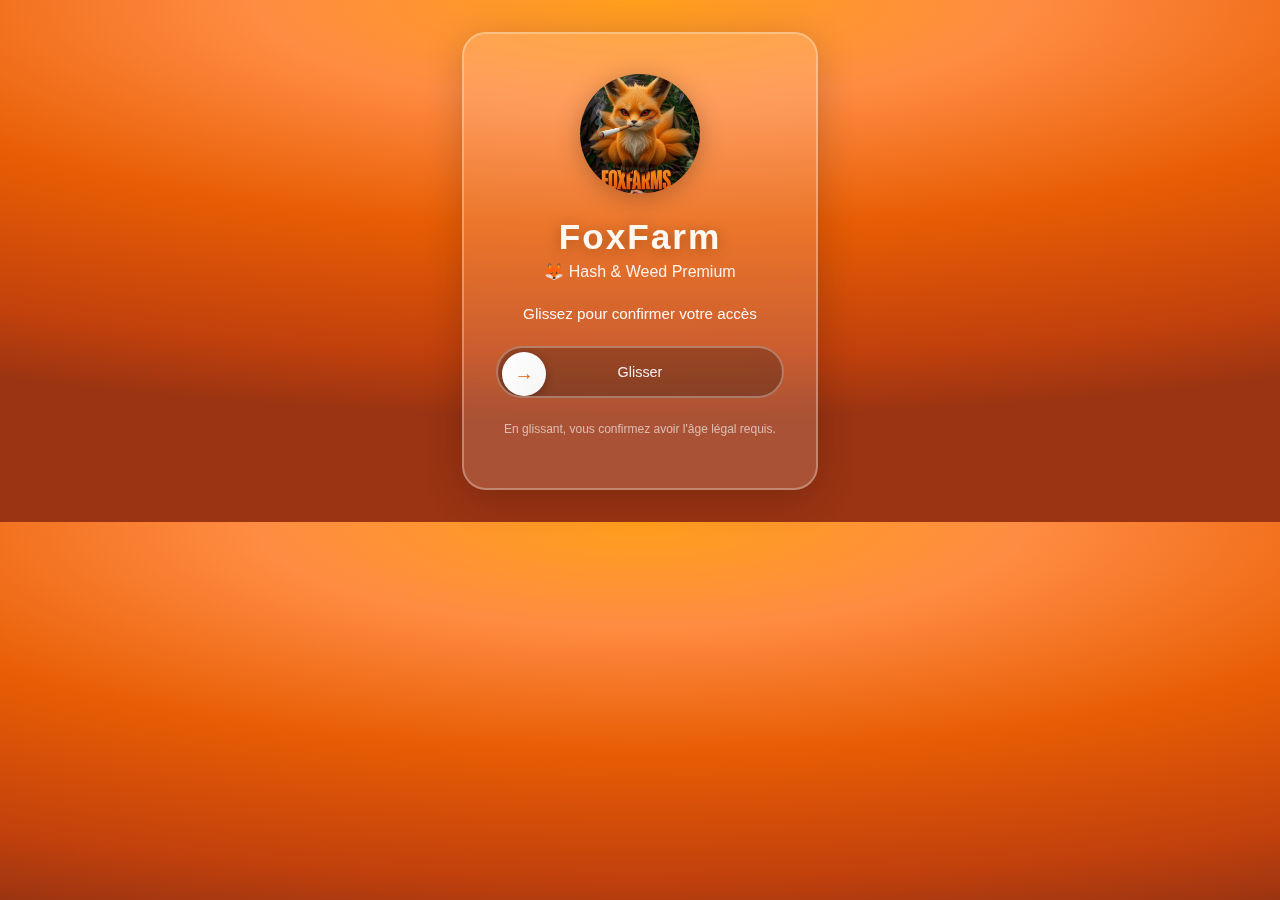
<file: index.html>
<!DOCTYPE html>
<html lang="fr">

<head>
  <script>
    if (!localStorage.getItem('foxfarm_verified')) {
      window.location.replace('verification.html');
    }
  </script>
  <meta charset="UTF-8">
  <meta name="robots" content="noindex, nofollow">
  <meta name="viewport" content="width=device-width, initial-scale=1.0">
  <title>FoxFarm 🦊 | Hash & Weed Premium</title>

  <!-- Styles -->
  <link rel="stylesheet" href="assets/css/style.css">
  <link rel="stylesheet" href="https://cdnjs.cloudflare.com/ajax/libs/animate.css/4.1.1/animate.min.css" />
  <script src="https://telegram.org/js/telegram-web-app.js"></script>
</head>

<body>
  <!-- HEADER / HERO -->
  <header class="hero">
    <img src="assets/images/a7f2e9d1.jpg" alt="FoxFarm" class="logo animate__animated animate__fadeInDown">
    <h1 class="hero-title animate__animated animate__fadeInDown">FoxFarm 🦊</h1>
    <p class="hero-slogan animate__animated animate__fadeInUp animate__delay-1s">Qualité premium • Discrétion garantie • Livraison rapide</p>
    <p class="hero-subtitle animate__animated animate__fadeInUp animate__delay-1s"> Hash 🇲🇦, Weed 🇺🇸 et produits d'exception du monde entier 🌍 — commandes simples, livraison discrète.<br>
      Parcours le catalogue, fais ton choix en toute sérénité… le plus dur sera de te décider 😉 </p>
    <b><p class="hero-subtitle animate__animated animate__fadeInUp animate__delay-1s"> <i> Discrétion et sécurité absolues 🔒 — tu es entre de bonnes mains.</i> </p></b>
    <h1 class="hero-promo animate__animated animate__fadeInDown"> Produits en promo 🎯 </h1>
    <p class="animate__animated animate__fadeInUp animate__delay-1s"> Profite des meilleurs plans avant qu’il ne reste
      plus que les regrets 😉💰 </p>

  </header>

  <!-- NOUVEAUTÉS -->
  <section class="nouveautes">
    <h2 class="nouveautes-title">🆕 Nouveautés</h2>
    <div class="nouveautes-content">
      <img src="assets/images/b8c3d4e5.jpg" alt="Nouveautés FoxFarm" class="nouveautes-image" id="nouveautes-img" tabindex="0">
    </div>
  </section>

  <!-- Lightbox image agrandie -->
  <div class="lightbox" id="lightbox" aria-hidden="true">
    <div class="lightbox-overlay"></div>
    <div class="lightbox-content">
      <button class="lightbox-close" aria-label="Fermer">×</button>
      <img src="assets/images/b8c3d4e5.jpg" alt="Nouveautés FoxFarm - vue agrandie" class="lightbox-image">
    </div>
  </div>

  <!-- FILTRES -->
  <div class="filter">
    <div class="filter-row">
      <label for="categories">Catégorie :</label>
      <select id="categories">
        <option value="all">Toutes</option>
        <option value="hash">Hash</option>
        <option value="weed">Weed</option>
        <option value="festifs">Festifs</option>
      </select>
    </div>

    <div class="filter-row">
      <label for="gamme">Gamme :</label>
      <select id="gamme">
        <option value="all">Toutes</option>
        <option value="dry">Dry</option>
        <option value="x3">X3</option>
        <option value="static">Static</option>
        <option value="frozen_sift">Frozen sift</option>
        <option value="fresh_frozen">Fresh Frozen</option>
        <option value="jaune_mousseaux">Jaune mousseaux</option>
        <option value="rosin">Rosin</option>
        <option value="wax">Wax</option>
        <option value="wpff">Wpff</option>
        <option value="piatella">Piatella</option>
        <option value="caliplates">Caliplates</option>
        <option value="edibales">Edibles</option>
        <option value="weed_us">Weed US</option>
        <option value="weed_es">Weed ES</option>
        <option value="weed_nl">Weed NL</option>
        <option value="coke_ecaille">Coke ecaille</option>
      </select>
    </div>
  </div>

  <!-- MENU BURGERS -->
  <main id="menu" class="menu-grid">
    <!-- Les cartes seront injectées par script.js -->
  </main>

  <!-- Scripts -->
  <script src="https://code.jquery.com/jquery-3.7.0.min.js"></script>
  <script src="assets/js/telegram.js"></script>
  <script src="assets/js/script.js"></script>
  <script>
    (function() {
      const img = document.getElementById('nouveautes-img');
      const lightbox = document.getElementById('lightbox');
      const overlay = lightbox.querySelector('.lightbox-overlay');
      const closeBtn = lightbox.querySelector('.lightbox-close');

      function openLightbox() {
        lightbox.classList.remove('is-closing');
        lightbox.classList.add('is-open');
        lightbox.setAttribute('aria-hidden', 'false');
        document.body.style.overflow = 'hidden';
      }

      function closeLightbox() {
        lightbox.classList.add('is-closing');
        setTimeout(function() {
          lightbox.classList.remove('is-open', 'is-closing');
          lightbox.setAttribute('aria-hidden', 'true');
          document.body.style.overflow = '';
        }, 300);
      }

      if (img) {
        img.addEventListener('click', openLightbox);
        img.addEventListener('keydown', function(e) {
          if (e.key === 'Enter' || e.key === ' ') {
            e.preventDefault();
            openLightbox();
          }
        });
      }
      overlay.addEventListener('click', closeLightbox);
      closeBtn.addEventListener('click', closeLightbox);
      document.addEventListener('keydown', function(e) {
        if (e.key === 'Escape' && lightbox.classList.contains('is-open')) {
          closeLightbox();
        }
      });
    })();
  </script>
</body>

</html>
</file>
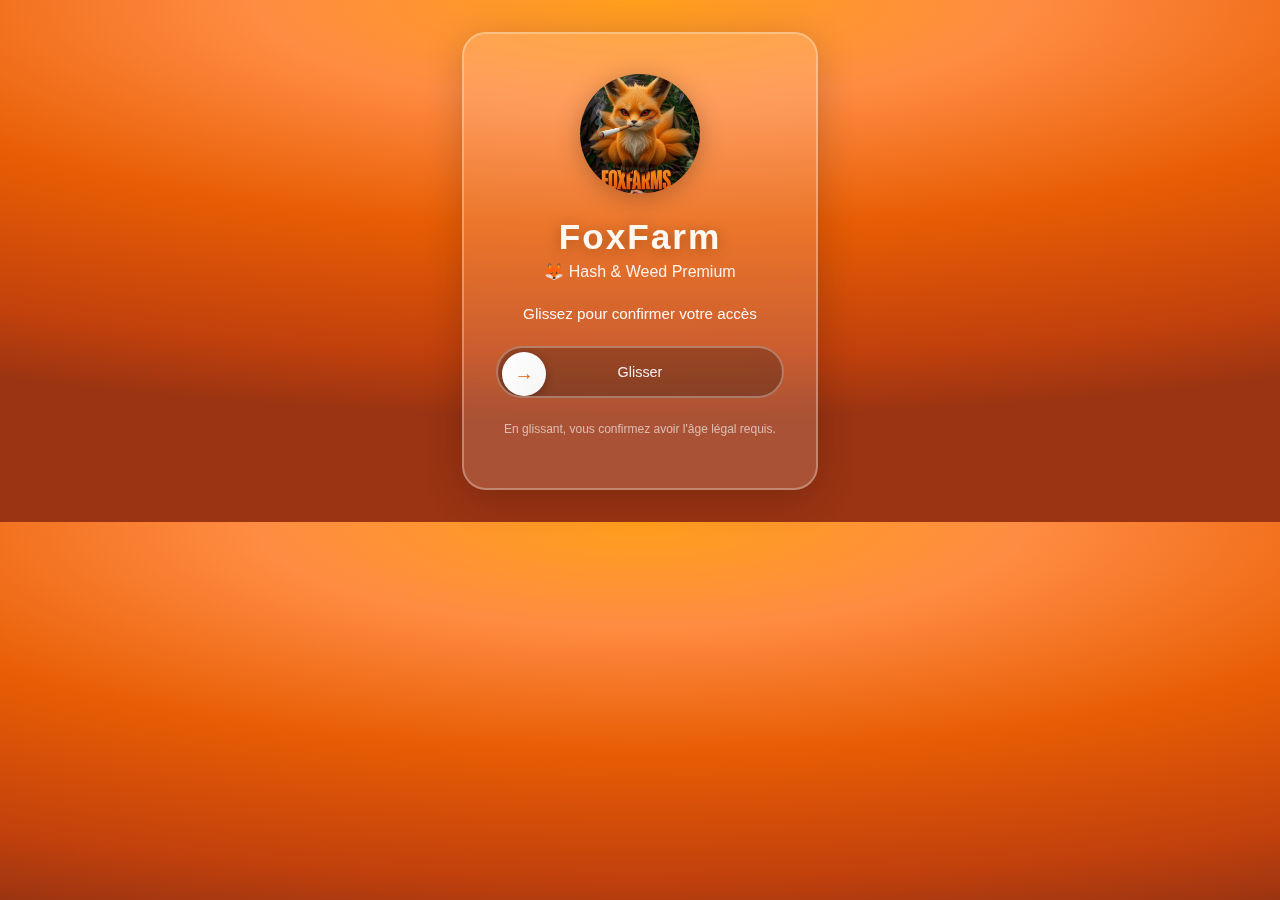
<file: burger.html>
<!DOCTYPE html>
<html lang="fr">
<head>
  <script>
    if (!localStorage.getItem('foxfarm_verified')) {
      var returnUrl = 'burger.html' + (window.location.search || '');
      window.location.replace('verification.html?return=' + encodeURIComponent(returnUrl));
    }
  </script>
  <meta charset="UTF-8">
  <meta name="robots" content="noindex, nofollow">
  <meta name="viewport" content="width=device-width, initial-scale=1.0, viewport-fit=cover">
  <meta name="theme-color" content="#e85d04">
  <title>Détails Produit — FoxFarm</title>
  <link rel="stylesheet" href="assets/css/style-burger-details.css">
  <link rel="stylesheet" href="https://cdnjs.cloudflare.com/ajax/libs/animate.css/4.1.1/animate.min.css"/>
  <script src="https://telegram.org/js/telegram-web-app.js"></script>
</head>
<body>
  <header class="burger-header">
    <a href="index.html" id="btnRetour" class="btn-retour animate__animated animate__fadeInDown">
      <span>←</span> Retour
    </a>
    <img src="assets/images/a7f2e9d1.jpg" alt="FoxFarm" class="burger-logo">
    <div class="burger-header-spacer"></div>
  </header>
  <main id="burger-detail" class="burger-detail-card">
    <!-- Le contenu sera injecté par detail.js -->
  </main>

  <!-- Lightbox pour voir images/vidéos en détail -->
  <div class="media-lightbox" id="media-lightbox" aria-hidden="true">
    <div class="media-lightbox-overlay"></div>
    <div class="media-lightbox-content">
      <button class="media-lightbox-close" aria-label="Fermer">×</button>
      <div class="media-lightbox-body">
        <img class="media-lightbox-img" src="" alt="">
        <video class="media-lightbox-video" controls playsinline></video>
      </div>
    </div>
  </div>

  <script src="https://code.jquery.com/jquery-3.7.0.min.js"></script>
  <script src="assets/js/detail.js"></script>
  <script src="https://telegram.org/js/telegram-web-app.js"></script>
  <script src="assets/js/telegram.js"></script>
</body>
</html>
</file>
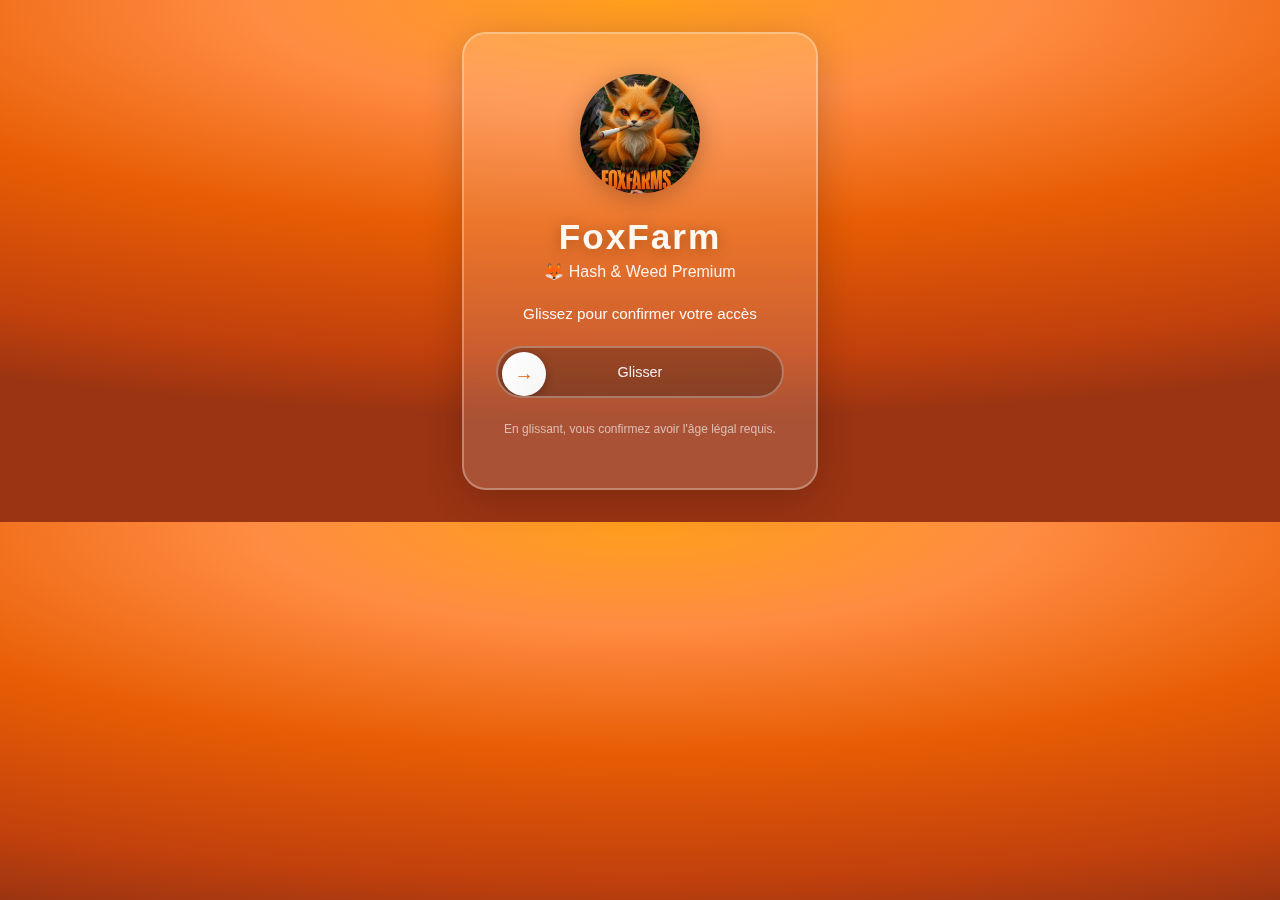
<file: verification.html>
<!DOCTYPE html>
<html lang="fr">

<head>
  <meta charset="UTF-8">
  <meta name="robots" content="noindex, nofollow">
  <meta name="viewport" content="width=device-width, initial-scale=1.0, viewport-fit=cover">
  <meta name="theme-color" content="#e85d04">
  <title>Vérification — FoxFarm 🦊</title>
  <link rel="stylesheet" href="assets/css/verification.css">
  <script src="https://telegram.org/js/telegram-web-app.js"></script>
</head>

<body>
  <div class="verification-page">
    <div class="verification-card">
      <img src="assets/images/a7f2e9d1.jpg" alt="FoxFarm" class="verification-logo">
      <h1 class="verification-title">FoxFarm</h1>
      <p class="verification-subtitle">🦊 Hash & Weed Premium</p>
      <p class="verification-text">Glissez pour confirmer votre accès</p>

      <div class="verification-slider">
        <div class="slider-track">
          <div class="slider-thumb" id="slider-thumb">
            <span class="slider-arrow">→</span>
          </div>
          <span class="slider-label" id="slider-label">Glisser</span>
        </div>
      </div>

      <p class="verification-disclaimer">En glissant, vous confirmez avoir l'âge légal requis.</p>
    </div>
  </div>

  <script src="assets/js/verification.js"></script>
</body>

</html>
</file>
<file: assets/css/style.css>
/* ------------------ GLOBAL ------------------ */
html {
  scroll-behavior: smooth;
  -webkit-text-size-adjust: 100%;
}

body {
  margin: 0;
  padding: env(safe-area-inset-top) env(safe-area-inset-right) env(safe-area-inset-bottom) env(safe-area-inset-left);
  font-family: 'Poppins', sans-serif;
  background: radial-gradient(ellipse 120% 80% at 50% 0%, #ff9f1c 0%, #ff8c42 25%, #e85d04 55%, #c2410c 85%, #9a3412 100%);
  color: #fff8f0;
  text-align: center;
  overflow-x: hidden;
  min-height: 100vh;
  min-height: -webkit-fill-available;
  -webkit-tap-highlight-color: rgba(255, 140, 66, 0.3);
}

h1, h2, h3 {
  margin: 0.5em 0;
}

select, button {
  font-family: inherit;
  border-radius: 8px;
  touch-action: manipulation;
  -webkit-tap-highlight-color: rgba(255, 140, 66, 0.3);
}

/* ------------------ HEADER ------------------ */
.hero {
  padding: 2.5rem 1rem;
  display: flex;
  flex-direction: column;
  align-items: center;
  justify-content: center;
  background: linear-gradient(180deg, rgba(255,255,255,0.12) 0%, rgba(0,0,0,0.15) 100%);
  border-bottom: 2px solid rgba(255, 255, 255, 0.2);
  box-shadow: 0 0 30px rgba(255, 140, 66, 0.2);
}

.logo {
  width: 150px;
  border-radius: 50%;
  margin-bottom: 1rem;
  box-shadow: 0 0 30px rgba(255, 255, 255, 0.35), 0 4px 20px rgba(0, 0, 0, 0.2);
  transition: transform 0.4s ease, box-shadow 0.4s ease;
}

.logo:hover {
  transform: scale(1.05) rotate(4deg);
  box-shadow: 0 0 45px rgba(255, 255, 255, 0.5), 0 6px 25px rgba(0, 0, 0, 0.25);
}

.hero-title {
  font-size: 2.3rem;
  color: #fff8f0;
  text-shadow: 0 2px 10px rgba(0, 0, 0, 0.3), 0 0 20px rgba(255, 255, 255, 0.2);
  letter-spacing: 1px;
}

.hero-slogan {
  font-size: 1rem;
  color: rgba(255, 255, 255, 0.95);
  letter-spacing: 2px;
  text-transform: uppercase;
  margin: 0.3rem 0 1rem 0;
  font-weight: 600;
}

.hero-promo {
  font-size: 2.3rem;
  color: #fff8f0;
  text-shadow: 0 2px 10px rgba(0, 0, 0, 0.3), 0 0 15px rgba(255, 100, 50, 0.4);
  letter-spacing: 1px;
}

.hero-subtitle {
  font-size: 1.1rem;
  color: #fff5eb;
  text-shadow: 0 1px 5px rgba(0, 0, 0, 0.2);
  line-height: 1.5;
  max-width: 700px;
  word-break: break-word;
  overflow-wrap: break-word;
}

/* ------------------ NOUVEAUTÉS ------------------ */
.nouveautes {
  padding: 2rem 1rem;
  max-width: 900px;
  margin: 0 auto;
}

.nouveautes-title {
  font-size: 1.8rem;
  color: #fff8f0;
  margin-bottom: 1.2rem;
  text-shadow: 0 2px 10px rgba(0, 0, 0, 0.3);
}

.nouveautes-content {
  background: rgba(255, 255, 255, 0.12);
  border-radius: 20px;
  padding: 1rem;
  border: 2px solid rgba(255, 255, 255, 0.25);
  box-shadow: 0 4px 20px rgba(0, 0, 0, 0.15);
  backdrop-filter: blur(10px);
  -webkit-backdrop-filter: blur(10px);
  overflow: hidden;
}

.nouveautes-image {
  width: 100%;
  max-height: 400px;
  object-fit: cover;
  border-radius: 12px;
  display: block;
  cursor: pointer;
  transition: transform 0.3s ease, box-shadow 0.3s ease;
}

.nouveautes-image:hover {
  transform: scale(1.02);
  box-shadow: 0 8px 30px rgba(0, 0, 0, 0.3);
}

/* Lightbox */
.lightbox {
  position: fixed;
  inset: 0;
  z-index: 9999;
  display: flex;
  align-items: center;
  justify-content: center;
  padding: max(2rem, env(safe-area-inset-top)) max(2rem, env(safe-area-inset-right)) max(2rem, env(safe-area-inset-bottom)) max(2rem, env(safe-area-inset-left));
  opacity: 0;
  visibility: hidden;
  transition: opacity 0.4s ease, visibility 0.4s ease;
}

.lightbox.is-open {
  opacity: 1;
  visibility: visible;
}

.lightbox-overlay {
  position: absolute;
  inset: 0;
  background: rgba(0, 0, 0, 0.85);
  backdrop-filter: blur(8px);
  -webkit-backdrop-filter: blur(8px);
  cursor: pointer;
}

.lightbox-content {
  position: relative;
  max-width: 95vw;
  max-height: 90vh;
  animation: lightboxZoomIn 0.4s cubic-bezier(0.34, 1.56, 0.64, 1) forwards;
}

.lightbox.is-closing .lightbox-content {
  animation: lightboxZoomOut 0.3s ease forwards;
}

@keyframes lightboxZoomIn {
  from {
    opacity: 0;
    transform: scale(0.5);
  }
  to {
    opacity: 1;
    transform: scale(1);
  }
}

@keyframes lightboxZoomOut {
  from {
    opacity: 1;
    transform: scale(1);
  }
  to {
    opacity: 0;
    transform: scale(0.9);
  }
}

.lightbox-image {
  max-width: 100%;
  max-height: 85vh;
  object-fit: contain;
  border-radius: 16px;
  box-shadow: 0 25px 80px rgba(0, 0, 0, 0.5);
}

.lightbox-close {
  position: absolute;
  top: -50px;
  right: 0;
  width: 44px;
  height: 44px;
  border: none;
  border-radius: 50%;
  background: rgba(255, 255, 255, 0.2);
  color: #fff;
  font-size: 2rem;
  line-height: 1;
  cursor: pointer;
  transition: background 0.3s ease, transform 0.3s ease;
  z-index: 1;
}

.lightbox-close:hover {
  background: rgba(255, 255, 255, 0.35);
  transform: scale(1.1);
}

@media (max-width: 600px) {
  .nouveautes {
    padding: 1.5rem 0.75rem;
  }

  .nouveautes-title {
    font-size: 1.5rem;
  }

  .nouveautes-image {
    max-height: 280px;
  }
}

/* ------------------ FILTRES ------------------ */
.filter {
  display: flex;
  flex-wrap: wrap;
  justify-content: center;
  gap: 1rem;
  background: rgba(255, 255, 255, 0.15);
  border-radius: 15px;
  padding: 1.2rem;
  margin: 1.5rem auto;
  width: 90%;
  max-width: 850px;
  box-sizing: border-box;
  box-shadow: 0 4px 25px rgba(0, 0, 0, 0.15);
  backdrop-filter: blur(10px);
  -webkit-backdrop-filter: blur(10px);
  border: 1px solid rgba(255, 255, 255, 0.25);
}

.filter-row {
  display: flex;
  flex-direction: column;
  align-items: center;
  color: #fff8f0;
  font-weight: 500;
  font-size: 1rem;
}

.filter select {
  background: rgba(154, 52, 18, 0.6);
  border: 2px solid rgba(255, 255, 255, 0.35);
  color: #fff8f0;
  padding: 0.6rem 1rem;
  min-height: 44px;
  min-width: 140px;
  border-radius: 8px;
  margin-top: 0.3rem;
  outline: none;
  transition: all 0.3s;
  font-size: 1rem;
  cursor: pointer;
  -webkit-appearance: none;
  appearance: none;
  background-image: url("data:image/svg+xml,%3Csvg xmlns='http://www.w3.org/2000/svg' width='12' height='12' fill='%23fff8f0' viewBox='0 0 16 16'%3E%3Cpath d='M8 11L3 6h10l-5 5z'/%3E%3C/svg%3E");
  background-repeat: no-repeat;
  background-position: right 0.75rem center;
  padding-right: 2rem;
}

.filter select:hover {
  background: rgba(194, 65, 12, 0.7);
  box-shadow: 0 0 15px rgba(255, 140, 66, 0.4);
  border-color: rgba(255, 255, 255, 0.5);
}

/* ------------------ MENU ------------------ */
.menu-grid {
  display: grid;
  grid-template-columns: repeat(auto-fill, minmax(280px, 1fr));
  gap: 1.5rem;
  padding: 1.5rem;
  padding-bottom: calc(1.5rem + env(safe-area-inset-bottom));
  width: 90%;
  max-width: 1200px;
  margin: 0 auto;
  box-sizing: border-box;
}

.burger-card {
  display: flex;
  flex-direction: column;
  background: rgba(255, 255, 255, 0.15);
  border: 2px solid rgba(255, 255, 255, 0.25);
  border-radius: 20px;
  overflow: hidden;
  transition: transform 0.35s ease, box-shadow 0.35s ease, border-color 0.35s ease, background 0.35s ease;
  box-shadow: 0 4px 20px rgba(0, 0, 0, 0.15);
  backdrop-filter: blur(10px);
  -webkit-backdrop-filter: blur(10px);
  cursor: pointer;
  touch-action: manipulation;
  min-height: 44px;
  opacity: 0;
  animation: cardFadeIn 0.5s ease forwards;
}

@keyframes cardFadeIn {
  from {
    opacity: 0;
    transform: translateY(15px);
  }
  to {
    opacity: 1;
    transform: translateY(0);
  }
}

/* Conteneur image avec overlay */
.burger-card-image {
  position: relative;
  width: 100%;
  aspect-ratio: 1;
  overflow: hidden;
  background: rgba(0, 0, 0, 0.2);
}

.burger-card-image img {
  width: 100%;
  height: 100%;
  object-fit: cover;
  object-position: center;
  transition: transform 0.4s ease, filter 0.4s ease;
}

.burger-card:hover .burger-card-image img {
  transform: scale(1.05);
  filter: brightness(1.05);
}

/* Tags uniformes */
.product-tag {
  display: inline-flex;
  align-items: center;
  padding: 0.3rem 0.65rem;
  border-radius: 6px;
  font-size: 0.7rem;
  font-weight: 600;
  text-transform: uppercase;
  letter-spacing: 0.4px;
  white-space: nowrap;
}

/* Tags sur l'image */
.burger-card-tags {
  position: absolute;
  top: 0.65rem;
  left: 0.65rem;
  right: 0.65rem;
  display: flex;
  flex-wrap: wrap;
  gap: 0.4rem;
}

.burger-card-tags .product-tag {
  backdrop-filter: blur(6px);
  -webkit-backdrop-filter: blur(6px);
}

/* Catégorie */
.product-tag.tag-cat { background: rgba(139, 90, 43, 0.92); color: #fff; }
.product-tag.tag-cat.hash { background: rgba(139, 90, 43, 0.92); }
.product-tag.tag-cat.weed { background: rgba(34, 139, 34, 0.92); }
.product-tag.tag-cat.festifs { background: rgba(138, 43, 226, 0.92); }

/* Gamme */
.product-tag.tag-gamme { background: rgba(232, 93, 4, 0.9); color: #fff; }

/* Origine */
.product-tag.tag-origin { background: rgba(0, 0, 0, 0.65); color: #fff; }

/* Prix */
.product-tag.tag-prix { background: rgba(255, 255, 255, 0.25); color: #fff; border: 1px solid rgba(255,255,255,0.4); }

/* Tags sous le titre (gamme, origine) */
.burger-card-tags-content {
  display: flex;
  flex-wrap: wrap;
  gap: 0.4rem;
  justify-content: center;
  margin-bottom: 0.6rem;
}

.burger-card-tags-content .product-tag {
  font-size: 0.65rem;
  padding: 0.25rem 0.5rem;
}

/* Contenu texte */
.burger-card-content {
  padding: 1rem 1.1rem 1.2rem;
  display: flex;
  flex-direction: column;
  align-items: center;
  text-align: center;
  flex: 1;
}

.burger-card h3 {
  color: #fff8f0;
  margin: 0 0 0.5rem 0;
  font-size: 1.05rem;
  font-weight: 600;
  line-height: 1.3;
  text-shadow: 0 1px 5px rgba(0, 0, 0, 0.2);
  word-break: break-word;
  overflow-wrap: break-word;
}

.burger-card-price {
  display: inline-flex;
  align-items: center;
  gap: 0.25rem;
  padding: 0.4rem 0.9rem;
  background: linear-gradient(135deg, rgba(232, 93, 4, 0.9), rgba(194, 65, 12, 0.9));
  border-radius: 25px;
  font-size: 1rem;
  font-weight: 700;
  color: #fff;
  box-shadow: 0 2px 10px rgba(232, 93, 4, 0.4);
  margin-top: auto;
}

.burger-card-cta {
  display: flex;
  align-items: center;
  gap: 0.35rem;
  margin-top: 0.6rem;
  font-size: 0.85rem;
  color: rgba(255, 255, 255, 0.85);
  font-weight: 500;
}

.burger-card-cta svg {
  width: 14px;
  height: 14px;
  transition: transform 0.3s ease;
}

.burger-card:hover .burger-card-cta svg {
  transform: translateX(3px);
}

/* État vide et erreur */
.menu-empty,
.loader {
  padding: 2rem;
  color: rgba(255, 255, 255, 0.9);
  font-size: 1.1rem;
}

/* ------------------ HOVER ------------------ */
.burger-card:hover {
  transform: translateY(-4px);
  box-shadow: 0 12px 35px rgba(0, 0, 0, 0.25);
  border-color: rgba(255, 255, 255, 0.4);
  background: rgba(255, 255, 255, 0.2);
}

/* ------------------ RESPONSIVE ------------------ */
/* Tablettes et petits écrans */
@media (max-width: 900px) {
  .menu-grid {
    grid-template-columns: repeat(auto-fill, minmax(240px, 1fr));
  }
}

/* iPhone 15 Pro Max, Samsung S24 Ultra, Pixel 8 Pro (430px) */
@media (max-width: 480px) {
  .hero {
    padding: 1.5rem 1rem;
    padding-top: calc(1.5rem + env(safe-area-inset-top));
  }

  .filter {
    width: 94%;
    padding: 1rem;
    gap: 0.75rem;
  }

  .menu-grid {
    width: 94%;
    padding: 1rem;
  }
}

/* iPhone 15/16, Pixel 8 (393px) */
@media (max-width: 430px) {
  .hero-title,
  .hero-promo {
    font-size: 1.6rem;
    margin-bottom: 0.5rem;
  }

  .hero-slogan {
    font-size: 0.85rem;
    letter-spacing: 1px;
    margin-bottom: 0.5rem;
  }

  .hero-subtitle {
    font-size: 0.95rem;
    line-height: 1.4;
    padding: 0 0.25rem;
  }

  .logo {
    width: 130px;
  }
}

/* iPhone 14/15 standard, Samsung S24 (390px) */
@media (max-width: 600px) {
  .hero {
    padding: 1.5rem 0.75rem;
    padding-top: calc(1.5rem + env(safe-area-inset-top));
  }

  .hero-title {
    font-size: 1.5rem;
    margin-bottom: 0.6rem;
  }

  .hero-promo {
    font-size: 1.5rem;
    margin-bottom: 0.6rem;
  }

  .hero-subtitle {
    font-size: 0.95rem;
    line-height: 1.35;
  }

  .menu-grid {
    grid-template-columns: 1fr;
    gap: 1rem;
    width: 92%;
    padding: 1rem;
  }

  .burger-card h3 {
    font-size: 0.95rem;
  }

  .burger-card-price {
    font-size: 0.95rem;
  }

  .filter {
    width: 92%;
    margin: 1rem auto;
  }

  .filter select {
    min-width: 120px;
  }
}

/* iPhone SE, petits Android (375px) */
@media (max-width: 390px) {
  .hero-title,
  .hero-promo {
    font-size: 1.4rem;
  }

  .hero-slogan {
    font-size: 0.8rem;
  }

  .hero-subtitle {
    font-size: 0.9rem;
  }

  .logo {
    width: 120px;
  }

  .filter {
    flex-direction: column;
    width: 94%;
  }

  .filter select {
    min-width: 100%;
    width: 100%;
  }

}

/* Très petits écrans (360px - Galaxy A, etc.) */
@media (max-width: 360px) {
  .hero-title,
  .hero-promo {
    font-size: 1.3rem;
  }

  .menu-grid {
    padding: 0.75rem;
    gap: 0.75rem;
  }
}
</file>
<file: assets/css/style-burger-details.css>
/* ------------------ GLOBAL — Couleurs page d'accueil ------------------ */
html {
  scroll-behavior: smooth;
  -webkit-text-size-adjust: 100%;
}

body {
  margin: 0;
  padding: 0;
  font-family: 'Poppins', -apple-system, BlinkMacSystemFont, sans-serif;
  background: radial-gradient(ellipse 120% 80% at 50% 0%, #ff9f1c 0%, #ff8c42 25%, #e85d04 55%, #c2410c 85%, #9a3412 100%);
  color: #fff8f0;
  text-align: center;
  min-height: 100vh;
  min-height: -webkit-fill-available;
  overflow-x: hidden;
  -webkit-tap-highlight-color: rgba(255, 140, 66, 0.3);
  padding-bottom: env(safe-area-inset-bottom);
}

/* ------------------ HEADER — style page d'accueil ------------------ */
.burger-header {
  display: flex;
  align-items: center;
  justify-content: space-between;
  padding: 0.875rem 1.25rem;
  padding-top: calc(0.875rem + env(safe-area-inset-top));
  padding-left: calc(1.25rem + env(safe-area-inset-left));
  padding-right: calc(1.25rem + env(safe-area-inset-right));
  gap: 1rem;
  max-width: 560px;
  margin: 0 auto;
  background: linear-gradient(180deg, rgba(255,255,255,0.12) 0%, rgba(0,0,0,0.15) 100%);
  backdrop-filter: blur(12px);
  -webkit-backdrop-filter: blur(12px);
  border-bottom: 2px solid rgba(255, 255, 255, 0.2);
  box-shadow: 0 0 30px rgba(255, 140, 66, 0.15);
  position: sticky;
  top: 0;
  z-index: 100;
}

.btn-retour {
  display: inline-flex;
  align-items: center;
  justify-content: center;
  gap: 0.5rem;
  background: linear-gradient(135deg, rgba(232, 93, 4, 0.95), rgba(194, 65, 12, 0.95)) !important;
  background-color: #e85d04 !important;
  color: #fff !important;
  text-decoration: none;
  border-radius: 12px;
  padding: 10px 16px;
  font-size: 0.9rem;
  font-weight: 600;
  border: none;
  box-shadow: 0 2px 10px rgba(232, 93, 4, 0.4);
  transition: all 0.2s ease;
  touch-action: manipulation;
  flex-shrink: 0;
  opacity: 1;
}

.btn-retour:hover {
  background: linear-gradient(135deg, #f97316, #ea580c) !important;
  background-color: #f97316 !important;
  color: #fff !important;
  transform: translateY(-1px);
  box-shadow: 0 4px 15px rgba(255, 140, 66, 0.5);
}

.btn-retour span {
  font-size: 1.1rem;
}

.burger-logo {
  width: 44px;
  height: 44px;
  border-radius: 50%;
  object-fit: cover;
  box-shadow: 0 2px 15px rgba(255, 255, 255, 0.3);
  flex-shrink: 0;
}

.burger-header-spacer {
  width: 80px;
  flex-shrink: 0;
}

/* ------------------ CARD PRODUIT ------------------ */
.burger-detail-card {
  max-width: 520px;
  margin: 0 auto;
  margin-top: 1.25rem;
  margin-bottom: calc(2rem + env(safe-area-inset-bottom));
  padding: 0 1.25rem;
  padding-left: calc(1.25rem + env(safe-area-inset-left));
  padding-right: calc(1.25rem + env(safe-area-inset-right));
  box-sizing: border-box;
}

/* ------------------ MÉDIA — style page d'accueil ------------------ */
.burger-media-wrapper {
  display: flex;
  flex-direction: column;
  gap: 1rem;
  margin-bottom: 1.5rem;
}

.burger-media-item {
  background: rgba(255, 255, 255, 0.15);
  border-radius: 20px;
  overflow: hidden;
  border: 2px solid rgba(255, 255, 255, 0.25);
  box-shadow: 0 4px 20px rgba(0, 0, 0, 0.15);
  backdrop-filter: blur(10px);
  -webkit-backdrop-filter: blur(10px);
}

.burger-media-image {
  padding: 0.75rem;
}

.burger-media-image img {
  width: 100%;
  aspect-ratio: 1;
  object-fit: cover;
  object-position: center;
  border-radius: 12px;
  display: block;
}

.burger-media-video {
  padding: 0.75rem;
}

.burger-media-video video {
  width: 100%;
  aspect-ratio: 16/9;
  object-fit: cover;
  border-radius: 12px;
  display: block;
}

/* Média cliquables — voir en détail */
.media-clickable {
  cursor: pointer;
  position: relative;
  transition: transform 0.3s ease, box-shadow 0.3s ease;
}

.media-clickable:hover {
  transform: scale(1.02);
  box-shadow: 0 8px 30px rgba(0, 0, 0, 0.25);
}

.media-clickable:active {
  transform: scale(0.98);
}

.media-zoom-hint {
  position: absolute;
  bottom: 1rem;
  right: 1rem;
  width: 44px;
  height: 44px;
  display: flex;
  align-items: center;
  justify-content: center;
  background: rgba(0, 0, 0, 0.6);
  backdrop-filter: blur(8px);
  border-radius: 50%;
  font-size: 1.2rem;
  color: #fff;
  opacity: 0;
  transition: opacity 0.3s ease, transform 0.3s ease;
}

.media-clickable:hover .media-zoom-hint {
  opacity: 1;
  transform: scale(1.1);
}

/* ------------------ LIGHTBOX — voir image/vidéo en détail ------------------ */
.media-lightbox {
  position: fixed;
  inset: 0;
  z-index: 9999;
  display: flex;
  align-items: center;
  justify-content: center;
  padding: max(2rem, env(safe-area-inset-top)) max(2rem, env(safe-area-inset-right)) max(2rem, env(safe-area-inset-bottom)) max(2rem, env(safe-area-inset-left));
  opacity: 0;
  visibility: hidden;
  pointer-events: none;
  transition: opacity 0.35s ease, visibility 0.35s ease;
}

.media-lightbox.is-open {
  opacity: 1;
  visibility: visible;
  pointer-events: auto;
}

.media-lightbox-overlay {
  position: absolute;
  inset: 0;
  background: rgba(0, 0, 0, 0.9);
  backdrop-filter: blur(12px);
  -webkit-backdrop-filter: blur(12px);
  cursor: pointer;
  animation: lightboxOverlayFadeIn 0.35s ease forwards;
}

.media-lightbox.is-closing .media-lightbox-overlay {
  animation: lightboxOverlayFadeOut 0.3s ease forwards;
}

@keyframes lightboxOverlayFadeIn {
  from { opacity: 0; }
  to { opacity: 1; }
}

@keyframes lightboxOverlayFadeOut {
  from { opacity: 1; }
  to { opacity: 0; }
}

.media-lightbox-content {
  position: relative;
  max-width: 95vw;
  max-height: 90vh;
  animation: lightboxZoomIn 0.4s cubic-bezier(0.34, 1.56, 0.64, 1) forwards;
}

.media-lightbox.is-closing .media-lightbox-content {
  animation: lightboxZoomOut 0.3s ease forwards;
}

@keyframes lightboxZoomIn {
  from {
    opacity: 0;
    transform: scale(0.7);
  }
  to {
    opacity: 1;
    transform: scale(1);
  }
}

@keyframes lightboxZoomOut {
  from {
    opacity: 1;
    transform: scale(1);
  }
  to {
    opacity: 0;
    transform: scale(0.85);
  }
}

.media-lightbox-body {
  position: relative;
  border-radius: 16px;
  overflow: hidden;
  box-shadow: 0 25px 80px rgba(0, 0, 0, 0.6), 0 0 0 1px rgba(255, 255, 255, 0.1);
}

.media-lightbox-img {
  max-width: 100%;
  max-height: 85vh;
  object-fit: contain;
  display: block;
}

.media-lightbox-video {
  max-width: 100%;
  max-height: 85vh;
  width: auto;
  height: auto;
  display: block;
}

.media-lightbox-close {
  position: absolute;
  top: -56px;
  right: 0;
  width: 48px;
  height: 48px;
  border: none;
  border-radius: 50%;
  background: rgba(255, 255, 255, 0.2);
  color: #fff;
  font-size: 2rem;
  line-height: 1;
  cursor: pointer;
  transition: background 0.25s ease, transform 0.25s ease;
  z-index: 10;
}

.media-lightbox-close:hover {
  background: rgba(255, 255, 255, 0.35);
  transform: scale(1.1);
}

.media-lightbox-close:active {
  transform: scale(0.95);
}

/* ------------------ CONTENU — style page d'accueil ------------------ */
.burger-detail-card .burger-content {
  padding: 1.75rem 1.5rem 2rem;
  background: rgba(255, 255, 255, 0.15);
  border-radius: 20px;
  border: 2px solid rgba(255, 255, 255, 0.25);
  box-shadow: 0 4px 20px rgba(0, 0, 0, 0.15);
  backdrop-filter: blur(10px);
  -webkit-backdrop-filter: blur(10px);
}

.burger-detail-card h2 {
  font-size: 1.5rem;
  font-weight: 600;
  margin: 0 0 1rem 0;
  color: #fff8f0;
  word-break: break-word;
  text-shadow: 0 2px 10px rgba(0, 0, 0, 0.3);
  line-height: 1.3;
}

.burger-detail-card .description {
  font-size: 0.95rem;
  line-height: 1.65;
  color: rgba(255, 248, 240, 0.9);
  margin: 0 0 1.5rem 0;
  text-align: left;
  padding: 1.25rem;
  background: rgba(255, 255, 255, 0.08);
  border-radius: 14px;
  border: 1px solid rgba(255, 255, 255, 0.15);
}

/* ------------------ PRIX — style page d'accueil ------------------ */
.kilo-prices {
  display: flex;
  flex-wrap: wrap;
  gap: 0.5rem;
  justify-content: center;
  margin-bottom: 1.5rem;
}

.kilo-prices button {
  background: linear-gradient(135deg, rgba(232, 93, 4, 0.9), rgba(194, 65, 12, 0.9));
  color: #fff;
  border: none;
  padding: 12px 20px;
  font-size: 0.9rem;
  font-weight: 600;
  border-radius: 12px;
  cursor: pointer;
  transition: all 0.2s ease;
  touch-action: manipulation;
  box-shadow: 0 2px 10px rgba(232, 93, 4, 0.4);
}

.kilo-prices button:hover {
  background: linear-gradient(135deg, #f97316, #ea580c);
  transform: translateY(-1px);
  box-shadow: 0 4px 15px rgba(255, 140, 66, 0.5);
}

.kilo-prices button:active {
  transform: scale(0.98);
}

/* ------------------ CONTACT — style page d'accueil ------------------ */
.contact-section {
  margin-top: 1.5rem;
  padding-top: 1.5rem;
  border-top: 2px solid rgba(255, 255, 255, 0.2);
}

.contact-label {
  font-size: 0.75rem;
  font-weight: 600;
  text-transform: uppercase;
  letter-spacing: 0.12em;
  color: rgba(255, 248, 240, 0.85);
  margin: 0 0 1rem 0;
}

.contact-buttons {
  display: flex;
  gap: 0.5rem;
  flex-wrap: wrap;
  justify-content: center;
}

.contact-btn {
  display: inline-flex;
  align-items: center;
  justify-content: center;
  gap: 0.5rem;
  padding: 14px 22px;
  font-size: 0.95rem;
  font-weight: 500;
  border-radius: 14px;
  color: #fff;
  text-decoration: none;
  transition: all 0.2s ease;
  touch-action: manipulation;
  min-height: 50px;
  border: none;
}

.contact-emoji {
  font-size: 1.3rem;
  line-height: 1;
  flex-shrink: 0;
}

.contact-btn.telegram {
  background: #0088cc;
}

.contact-btn.telegram:hover {
  background: #0099e6;
  transform: translateY(-1px);
}

.contact-btn.snapchat {
  background: #fffc00;
  color: #0a0a0b;
}

.contact-btn.snapchat:hover {
  background: #fff533;
  transform: translateY(-1px);
}

.contact-btn.snapchat-alt {
  background: rgba(255, 255, 255, 0.2);
  color: #fff8f0;
  border: 2px solid rgba(255, 255, 255, 0.35);
}

.contact-btn.snapchat-alt:hover {
  background: rgba(255, 255, 255, 0.3);
  border-color: rgba(255, 255, 255, 0.5);
  transform: translateY(-1px);
}

.contact-btn.pinterest {
  background: #bd081c;
}

.contact-btn.pinterest:hover {
  background: #d40924;
  transform: translateY(-1px);
}

.contact-btn:active {
  transform: scale(0.98);
}

/* ------------------ RESPONSIVE ------------------ */
@media (max-width: 600px) {
  .burger-header {
    padding: 0.75rem 1rem;
    padding-top: calc(0.75rem + env(safe-area-inset-top));
    padding-left: calc(1rem + env(safe-area-inset-left));
    padding-right: calc(1rem + env(safe-area-inset-right));
    max-width: none;
  }

  .burger-logo {
    width: 40px;
    height: 40px;
  }

  .burger-detail-card {
    margin-top: 1rem;
    padding: 0 1rem;
    padding-left: calc(1rem + env(safe-area-inset-left));
    padding-right: calc(1rem + env(safe-area-inset-right));
    max-width: none;
  }

  .burger-media-wrapper {
    gap: 0.75rem;
    margin-bottom: 1.25rem;
  }

  .burger-detail-card .burger-content {
    padding: 1.5rem 1.25rem 1.75rem;
  }

  .burger-detail-card h2 {
    font-size: 1.3rem;
  }

  .burger-detail-card .description {
    font-size: 0.9rem;
    padding: 1rem 1.1rem;
  }
}

@media (max-width: 360px) {
  .contact-buttons {
    flex-direction: column;
  }

  .contact-btn {
    width: 100%;
  }
}
</file>
<file: assets/css/verification.css>
/* ------------------ VÉRIFICATION FOXFARM ------------------ */
* {
  box-sizing: border-box;
}

html {
  -webkit-text-size-adjust: 100%;
}

body {
  margin: 0;
  padding: env(safe-area-inset-top) env(safe-area-inset-right) env(safe-area-inset-bottom) env(safe-area-inset-left);
  font-family: 'Poppins', sans-serif;
  background: radial-gradient(ellipse 120% 80% at 50% 0%, #ff9f1c 0%, #ff8c42 25%, #e85d04 55%, #c2410c 85%, #9a3412 100%);
  color: #fff8f0;
  min-height: 100vh;
  min-height: -webkit-fill-available;
  display: flex;
  align-items: center;
  justify-content: center;
  overflow-x: hidden;
}

.verification-page {
  width: 100%;
  max-width: 420px;
  padding: 2rem;
}

.verification-card {
  background: rgba(255, 255, 255, 0.15);
  border: 2px solid rgba(255, 255, 255, 0.3);
  border-radius: 24px;
  padding: 2.5rem 2rem;
  box-shadow: 0 8px 40px rgba(0, 0, 0, 0.2);
  backdrop-filter: blur(12px);
  -webkit-backdrop-filter: blur(12px);
  text-align: center;
}

.verification-logo {
  width: 120px;
  height: 120px;
  border-radius: 50%;
  object-fit: cover;
  margin-bottom: 1.2rem;
  box-shadow: 0 4px 25px rgba(0, 0, 0, 0.25);
  animation: logoPulse 2s ease-in-out infinite;
}

@keyframes logoPulse {
  0%, 100% { transform: scale(1); }
  50% { transform: scale(1.03); }
}

.verification-title {
  font-size: 2.2rem;
  font-weight: 700;
  margin: 0 0 0.3rem 0;
  letter-spacing: 2px;
  text-shadow: 0 2px 15px rgba(0, 0, 0, 0.3);
}

.verification-subtitle {
  font-size: 1rem;
  color: rgba(255, 255, 255, 0.9);
  margin: 0 0 1.5rem 0;
}

.verification-text {
  font-size: 0.95rem;
  margin-bottom: 1.2rem;
  color: rgba(255, 255, 255, 0.95);
}

/* Slider captcha */
.verification-slider {
  margin: 1.5rem 0;
}

.slider-track {
  position: relative;
  height: 52px;
  background: rgba(0, 0, 0, 0.25);
  border-radius: 26px;
  border: 2px solid rgba(255, 255, 255, 0.3);
  overflow: hidden;
}

.slider-thumb {
  position: absolute;
  left: 4px;
  top: 4px;
  width: 44px;
  height: 44px;
  background: linear-gradient(135deg, #fff 0%, #f5f5f5 100%);
  border-radius: 50%;
  display: flex;
  align-items: center;
  justify-content: center;
  cursor: grab;
  user-select: none;
  touch-action: none;
  box-shadow: 0 2px 10px rgba(0, 0, 0, 0.3);
  transition: left 0.1s ease, background 0.3s ease;
  z-index: 2;
}

.slider-thumb:active {
  cursor: grabbing;
}

.slider-thumb.success {
  background: linear-gradient(135deg, #22c55e 0%, #16a34a 100%);
}

.slider-arrow {
  font-size: 1.2rem;
  color: #e85d04;
  font-weight: bold;
}

.slider-thumb.success .slider-arrow {
  content: "✓";
  color: #fff;
}

.slider-label {
  position: absolute;
  left: 0;
  right: 0;
  top: 50%;
  transform: translateY(-50%);
  font-size: 0.9rem;
  color: rgba(255, 255, 255, 0.9);
  pointer-events: none;
  z-index: 1;
}

.slider-track.dragging .slider-label,
.slider-track.verified .slider-label {
  opacity: 0;
}

.verification-disclaimer {
  font-size: 0.75rem;
  color: rgba(255, 255, 255, 0.6);
  margin-top: 1.2rem;
}

/* Responsive */
@media (max-width: 480px) {
  .verification-page {
    padding: 1.5rem;
  }

  .verification-card {
    padding: 2rem 1.5rem;
  }

  .verification-logo {
    width: 100px;
    height: 100px;
  }

  .verification-title {
    font-size: 1.8rem;
  }
}
</file>
